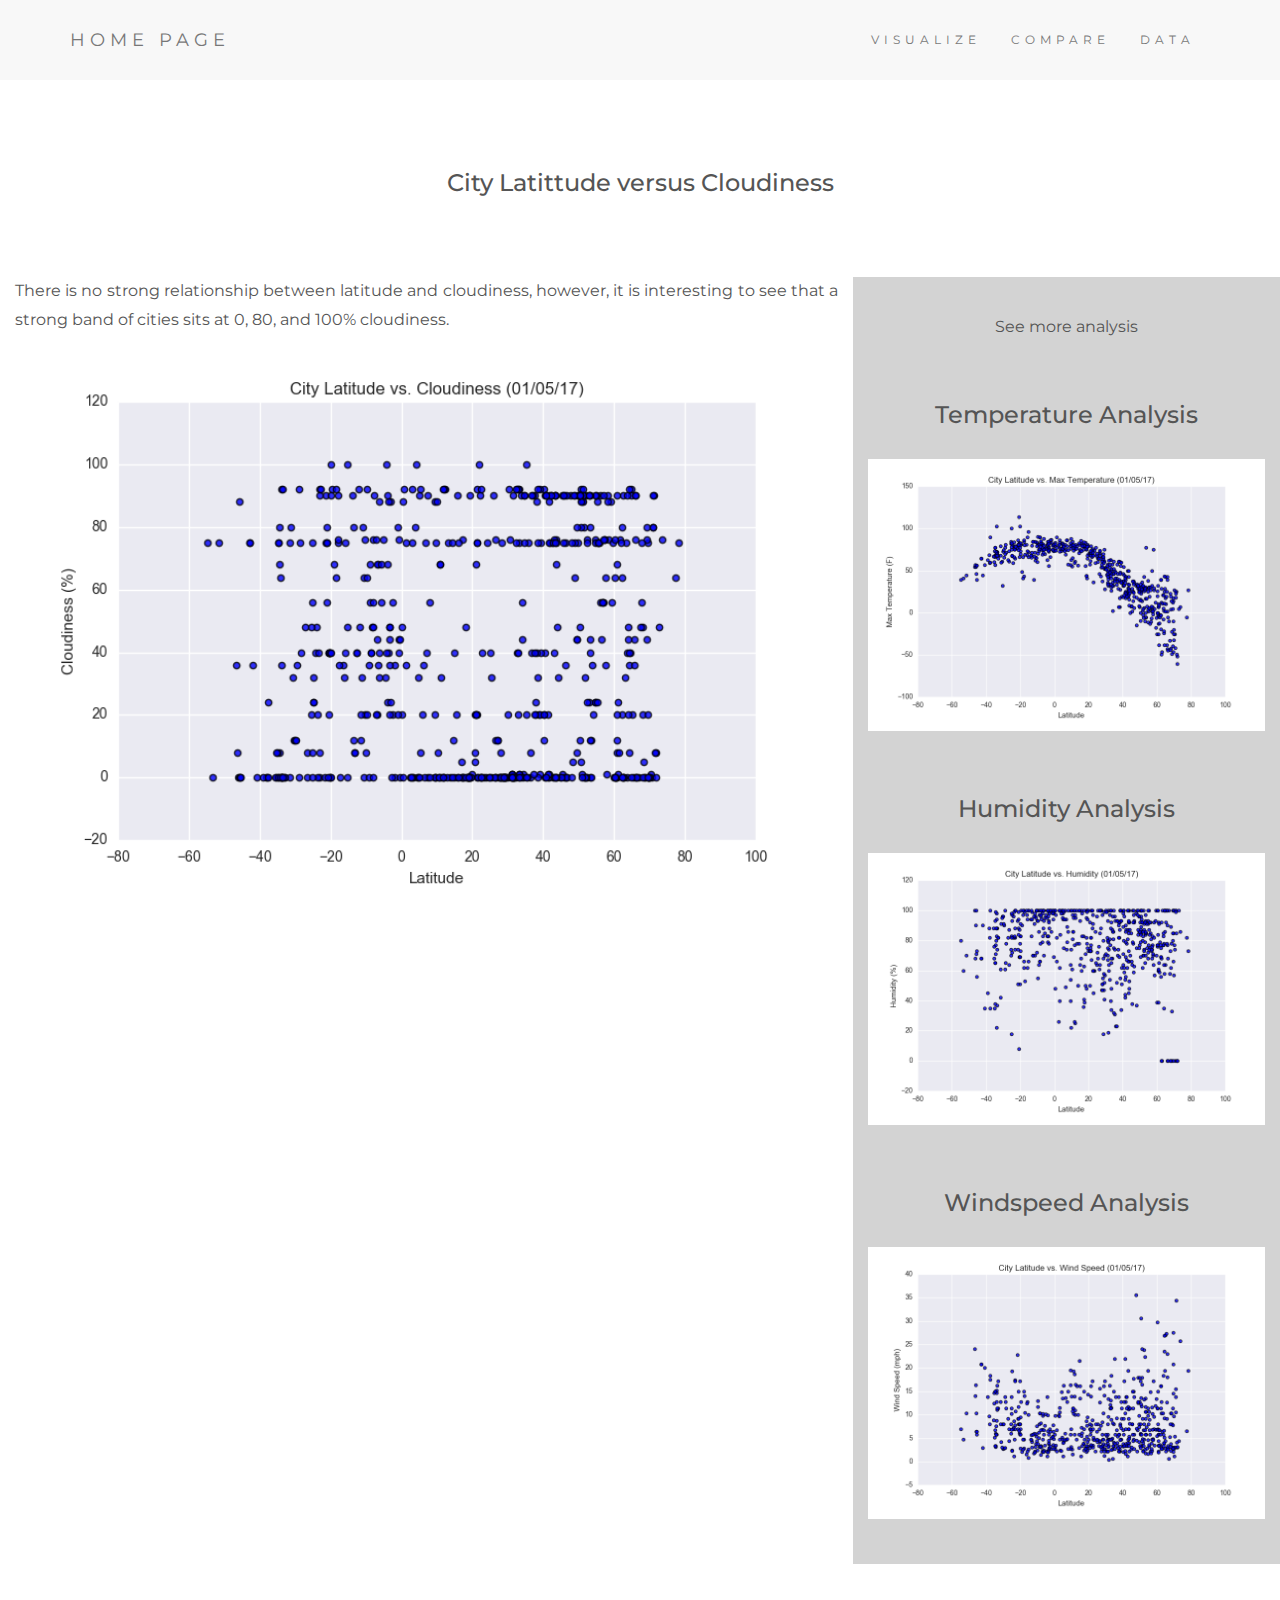
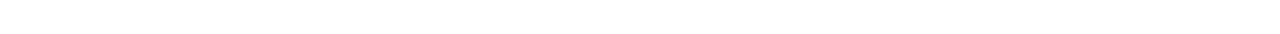
<file: pages/cloudiness.html>
<!DOCTYPE html>
<html lang="en">
<head>
  <title>Bootstrap Theme Simply Me</title>
  <meta charset="utf-8">
  <meta name="viewport" content="width=device-width, initial-scale=1">
  <link rel="stylesheet" href="https://maxcdn.bootstrapcdn.com/bootstrap/3.4.1/css/bootstrap.min.css">
  <link href="https://fonts.googleapis.com/css?family=Montserrat" rel="stylesheet">
  <script src="https://ajax.googleapis.com/ajax/libs/jquery/3.4.1/jquery.min.js"></script>
  <script src="https://maxcdn.bootstrapcdn.com/bootstrap/3.4.1/js/bootstrap.min.js"></script>
  <link rel="stylesheet" href="../css/styles.css">

</head>
<body>

        <nav class="navbar navbar-default">
                <div class="container">
                  <div class="navbar-header">
                    <button type="button" class="navbar-toggle" data-toggle="collapse" data-target="#myNavbar">
                      <span class="icon-bar"></span>
                      <span class="icon-bar"></span>
                      <span class="icon-bar"></span>                        
                    </button>
                    <a class="navbar-brand" href="index.html">HOME PAGE</a>
                  </div>
                  <div class="collapse navbar-collapse" id="myNavbar">
                    <ul class="nav navbar-nav navbar-right">
                      <li><a href="visualize.html">VISUALIZE</a></li>
                      <li><a href="compare.html">COMPARE</a></li>
                      <li><a href="data.html">DATA</a></li>
                    </ul>
                  </div>
                </div>
              </nav>


<div class="container-fluid bg-3 text-center">    
        <h3 class="margin">City Latittude versus Cloudiness</h3>
        <br>
        
        <div class="row">
          <div class="col-sm-8">
                <p>
                        There is no strong relationship between latitude and cloudiness, however, it is interesting to see that a strong band of cities sits at 0, 80, and 100% cloudiness.
                </p>
                <img src="../Resources/assets/images/Fig3.png" class="img-responsive margin" style="width:100%" alt="Lat vs Cloudiness">      
                        
                        
          </div>
          
          <div class="col-sm-4 side-bg">
            <div clas="row">
                <p class = "sidetext">See more analysis</p>
                <h3 class = "sidetext"> Temperature Analysis</h3>
                <a href="temperature.html">
                    
                    <img src="../Resources/assets/images/Fig1.png" class="img-responsive margin" style="width:100%" alt="Lat vs Temp">    
                </a>
            </div>

         
            <div clas="row">
                    <h3 class = "sidetext"> Humidity Analysis</h3>
                        <a href="humidity.html">
                                <img src="../Resources/assets/images/Fig2.png" class="img-responsive margin" style="width:100%" alt="Lat vs Humidity">    
                                </a></div>
                    
        
                    <div clas="row">
                            <h3 class = "sidetext"> Windspeed Analysis</h3>
                                <img src="../Resources/assets/images/Fig4.png" class="img-responsive margin" style="width:100%" alt="Lat vs Wind">
                            </a>
            </div></div>
    </div>    
           
    </div>

      






</body>
</html>
</file>
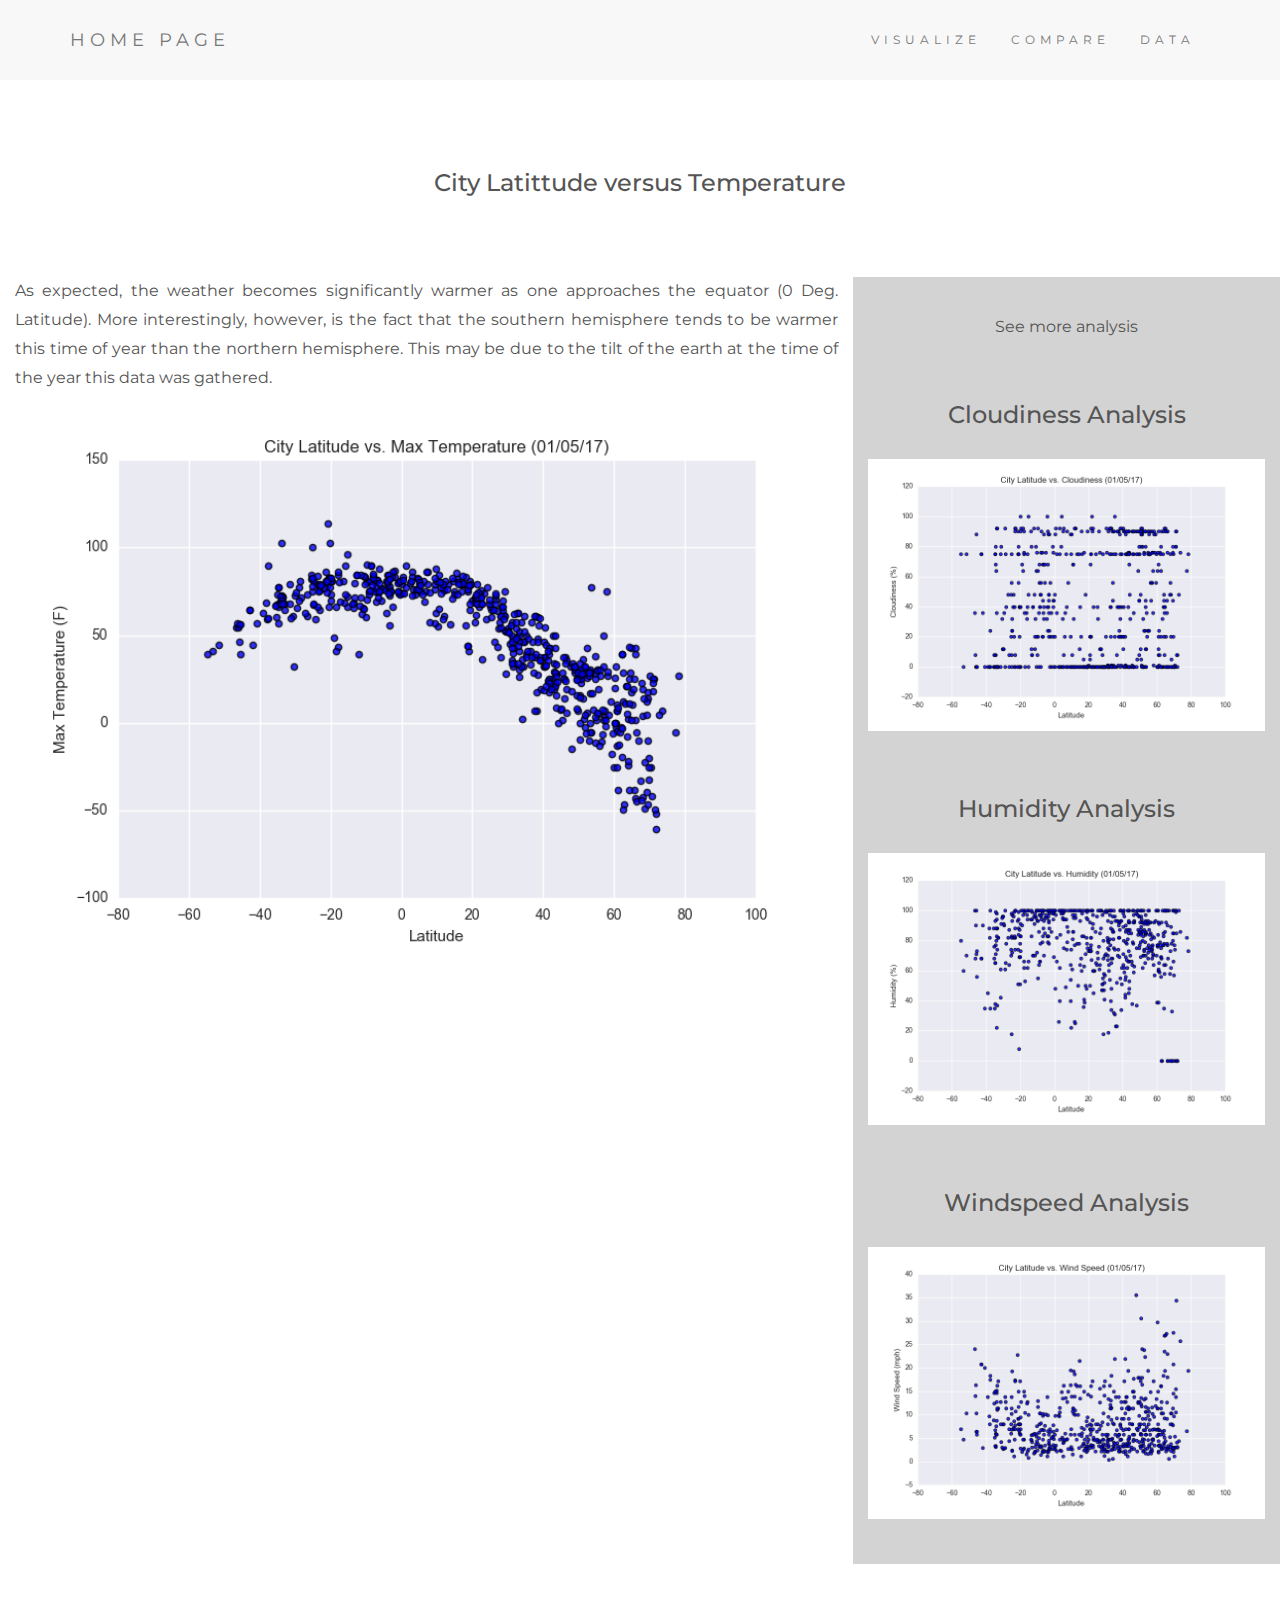
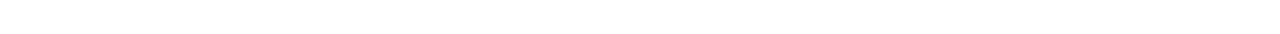
<file: pages/compare.html>
<!DOCTYPE html>
<html lang="en">
<head>
  <title>Bootstrap Theme Simply Me</title>
  <meta charset="utf-8">
  <meta name="viewport" content="width=device-width, initial-scale=1">
  <link rel="stylesheet" href="https://maxcdn.bootstrapcdn.com/bootstrap/3.4.1/css/bootstrap.min.css">
  <link href="https://fonts.googleapis.com/css?family=Montserrat" rel="stylesheet">
  <script src="https://ajax.googleapis.com/ajax/libs/jquery/3.4.1/jquery.min.js"></script>
  <script src="https://maxcdn.bootstrapcdn.com/bootstrap/3.4.1/js/bootstrap.min.js"></script>
  <link rel="stylesheet" href="../css/styles.css">

</head>
<body>

        <nav class="navbar navbar-default">
                <div class="container">
                  <div class="navbar-header">
                    <button type="button" class="navbar-toggle" data-toggle="collapse" data-target="#myNavbar">
                      <span class="icon-bar"></span>
                      <span class="icon-bar"></span>
                      <span class="icon-bar"></span>                        
                    </button>
                    <a class="navbar-brand" href="index.html">HOME PAGE</a>
                  </div>
                  <div class="collapse navbar-collapse" id="myNavbar">
                    <ul class="nav navbar-nav navbar-right">
                      <li><a href="visualize.html">VISUALIZE</a></li>
                      <li><a href="compare.html">COMPARE</a></li>
                      <li><a href="data.html">DATA</a></li>
                    </ul>
                  </div>
                </div>
              </nav>


<div class="container-fluid bg-3 text-center">    
        <h3 class="margin">City Latittude versus Temperature</h3>
        <br>
        
        <div class="row">
          <div class="col-sm-8">
                <p>
                        As expected, the weather becomes significantly warmer as one approaches the equator (0 Deg. Latitude). More interestingly, however, is the fact that the southern hemisphere tends to be warmer this time of year than the northern hemisphere. This may be due to the tilt of the earth at the time of the year this data was gathered.
                        </p>
                        <img src="../Resources/assets/images/Fig1.png" class="img-responsive margin" style="width:100%" alt="Lat vs Temp">
                        
          </div>
          
          <div class="col-sm-4 side-bg">
            <div clas="row">
                <p class = "sidetext">See more analysis</p>
                <h3 class = "sidetext"> Cloudiness Analysis</h3>
                <a href="cloudiness.html">
                    <img src="../Resources/assets/images/Fig3.png" class="img-responsive margin" style="width:100%" alt="Lat vs Cloudiness">
                    </a>
            </div>

         
            <div clas="row">
                    <h3 class = "sidetext"> Humidity Analysis</h3>
                        <a href="humidity.html">
                                <img src="../Resources/assets/images/Fig2.png" class="img-responsive margin" style="width:100%" alt="Lat vs Humidity">    
                                </a></div>
                    
        
                    <div clas="row">
                            <h3 class = "sidetext"> Windspeed Analysis</h3>
                                <img src="../Resources/assets/images/Fig4.png" class="img-responsive margin" style="width:100%" alt="Lat vs Wind">
                            </a>
            </div></div>
    </div>    
           
    </div>

      






</body>
</html>
</file>
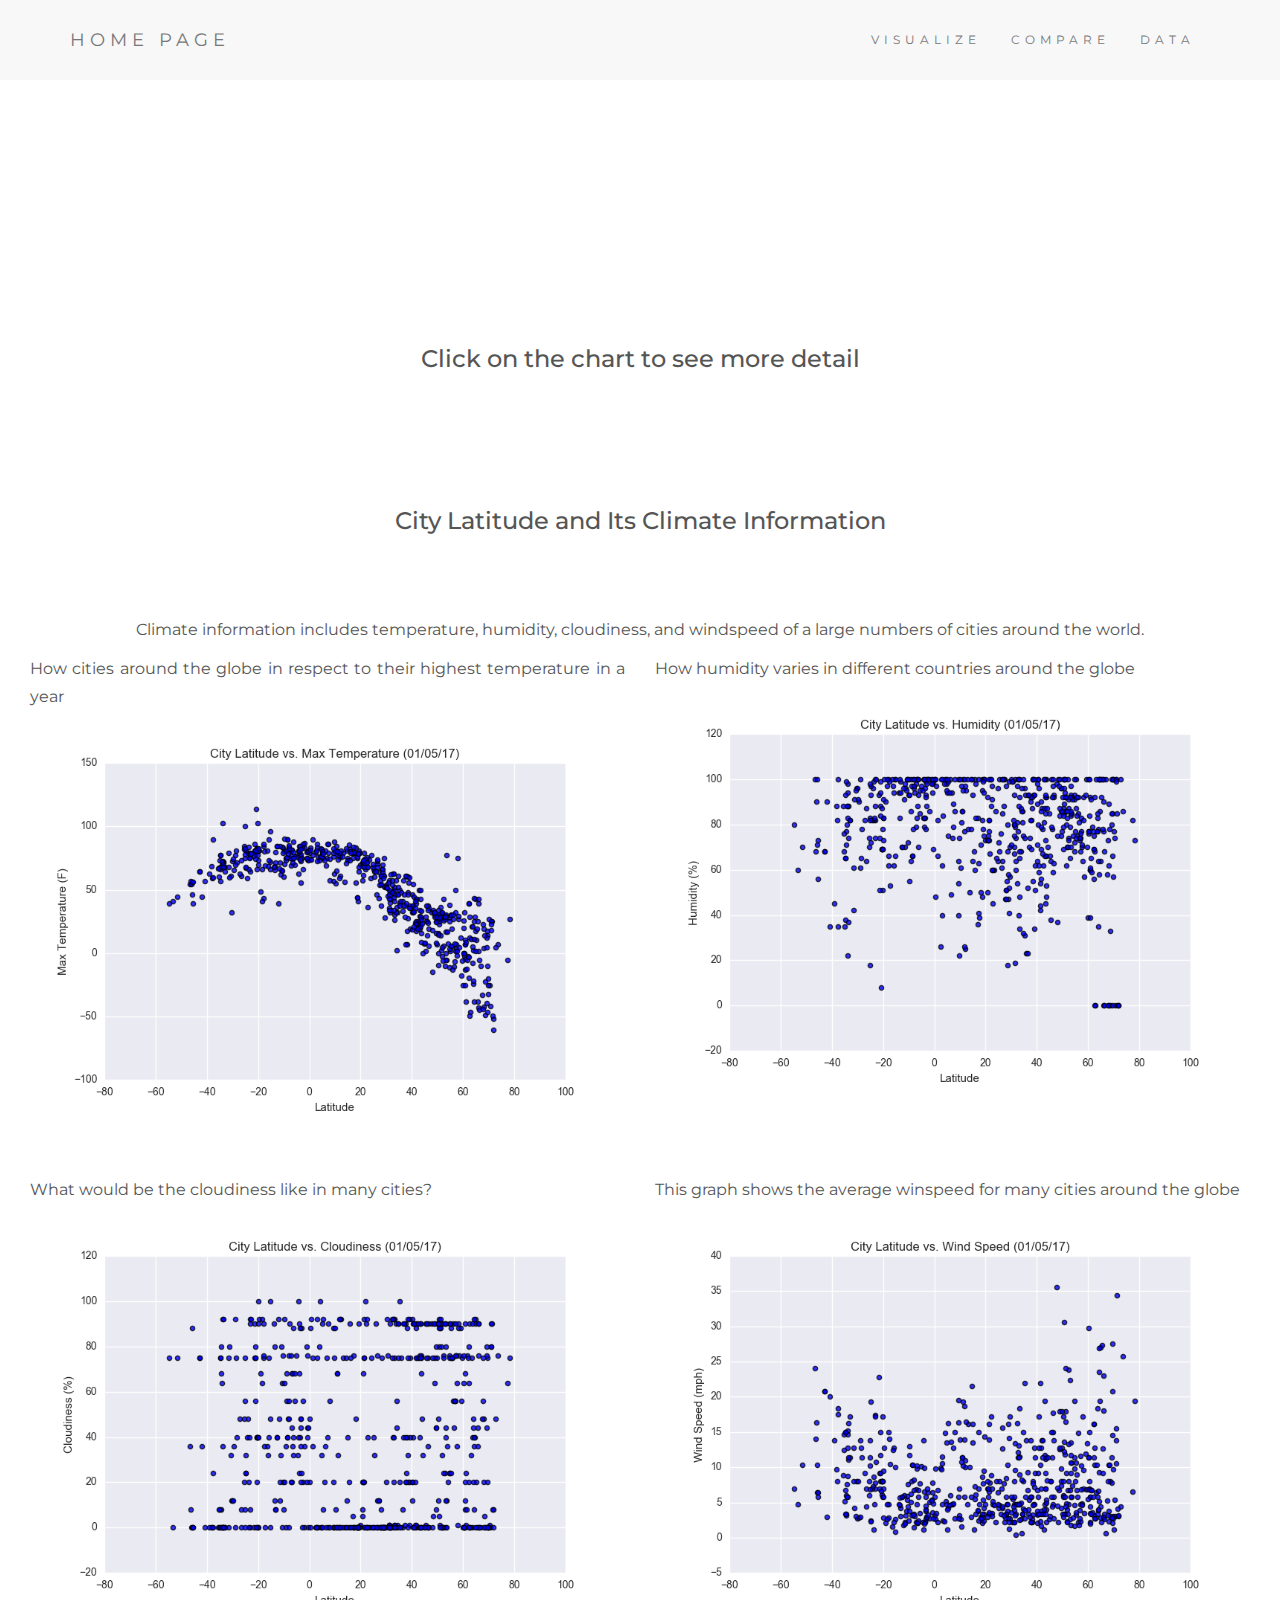
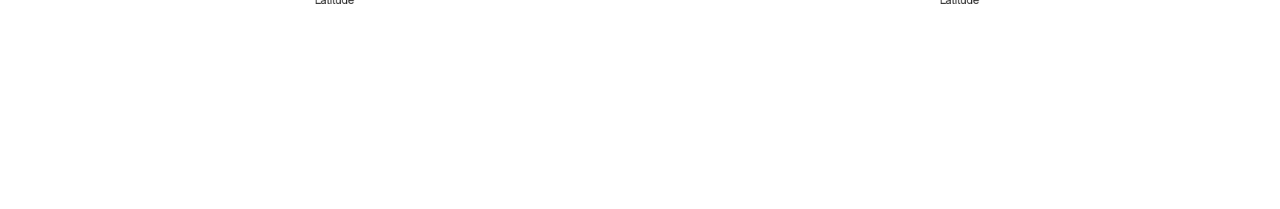
<file: pages/data.html>
<!DOCTYPE html>
<html lang="en">
<head>
  <title>Bootstrap Theme Simply Me</title>
  <meta charset="utf-8">
  <meta name="viewport" content="width=device-width, initial-scale=1">
  <link rel="stylesheet" href="https://maxcdn.bootstrapcdn.com/bootstrap/3.4.1/css/bootstrap.min.css">
  <link href="https://fonts.googleapis.com/css?family=Montserrat" rel="stylesheet">
  <script src="https://ajax.googleapis.com/ajax/libs/jquery/3.4.1/jquery.min.js"></script>
  <script src="https://maxcdn.bootstrapcdn.com/bootstrap/3.4.1/js/bootstrap.min.js"></script>
  <link rel="stylesheet" href="../css/styles.css">

</head>
<body>

        <nav class="navbar navbar-default">
                <div class="container">
                  <div class="navbar-header">
                    <button type="button" class="navbar-toggle" data-toggle="collapse" data-target="#myNavbar">
                      <span class="icon-bar"></span>
                      <span class="icon-bar"></span>
                      <span class="icon-bar"></span>                        
                    </button>
                    <a class="navbar-brand" href="index.html">HOME PAGE</a>
                  </div>
                  <div class="collapse navbar-collapse" id="myNavbar">
                    <ul class="nav navbar-nav navbar-right">
                      <li><a href="visualize.html">VISUALIZE</a></li>
                      <li><a href="compare.html">COMPARE</a></li>
                      <li><a href="data.html">DATA</a></li>
                    </ul>
                  </div>
                </div>
              </nav>


<div class="container-fluid bg-3 text-center">    
       <div class = "container-fluid bg-3 text-center">



       </div>

        </br>
        <h3>Click on the chart to see more detail</h3>
</br>

        <div class="container-fluid bg-3 text-center">    
        <h3 class="margin">City Latitude and Its Climate Information</h3><br>
        <p>Climate information includes temperature, humidity, cloudiness, and windspeed of a large numbers of cities around the world.</p>
        
        <div class="row">
          <div class="col-sm-6">
                <p>How cities around the globe in respect to their highest temperature in a year</p>
            <img src="../Resources/assets/images/Fig1.png" class="img-responsive margin" style="width:100%" alt="Lat vs Temp">
          </div>
          <div class="col-sm-6"> 
                <p>How humidity varies in different countries around the globe</p>
            <img src="../Resources/assets/images/Fig2.png" class="img-responsive margin" style="width:100%" alt="Lat vs Humidity">
          </div>
        </div>

        <div class="row">
          <div class="col-sm-6"> 
                <p>What would be the cloudiness like in many cities?</p>
            <img src="../Resources/assets/images/Fig3.png" class="img-responsive margin" style="width:100%" alt="Lat vs Cloudiness">
          </div>
          <div class="col-sm-6"> 
                <P>This graph shows the average winspeed for many cities around the globe</P>
                <img src="../Resources/assets/images/Fig4.png" class="img-responsive margin" style="width:100%" alt="Lat vs Wind">
            </div>
        </div>
    </div>
</div>
      
      


</body>
</html>
</file>
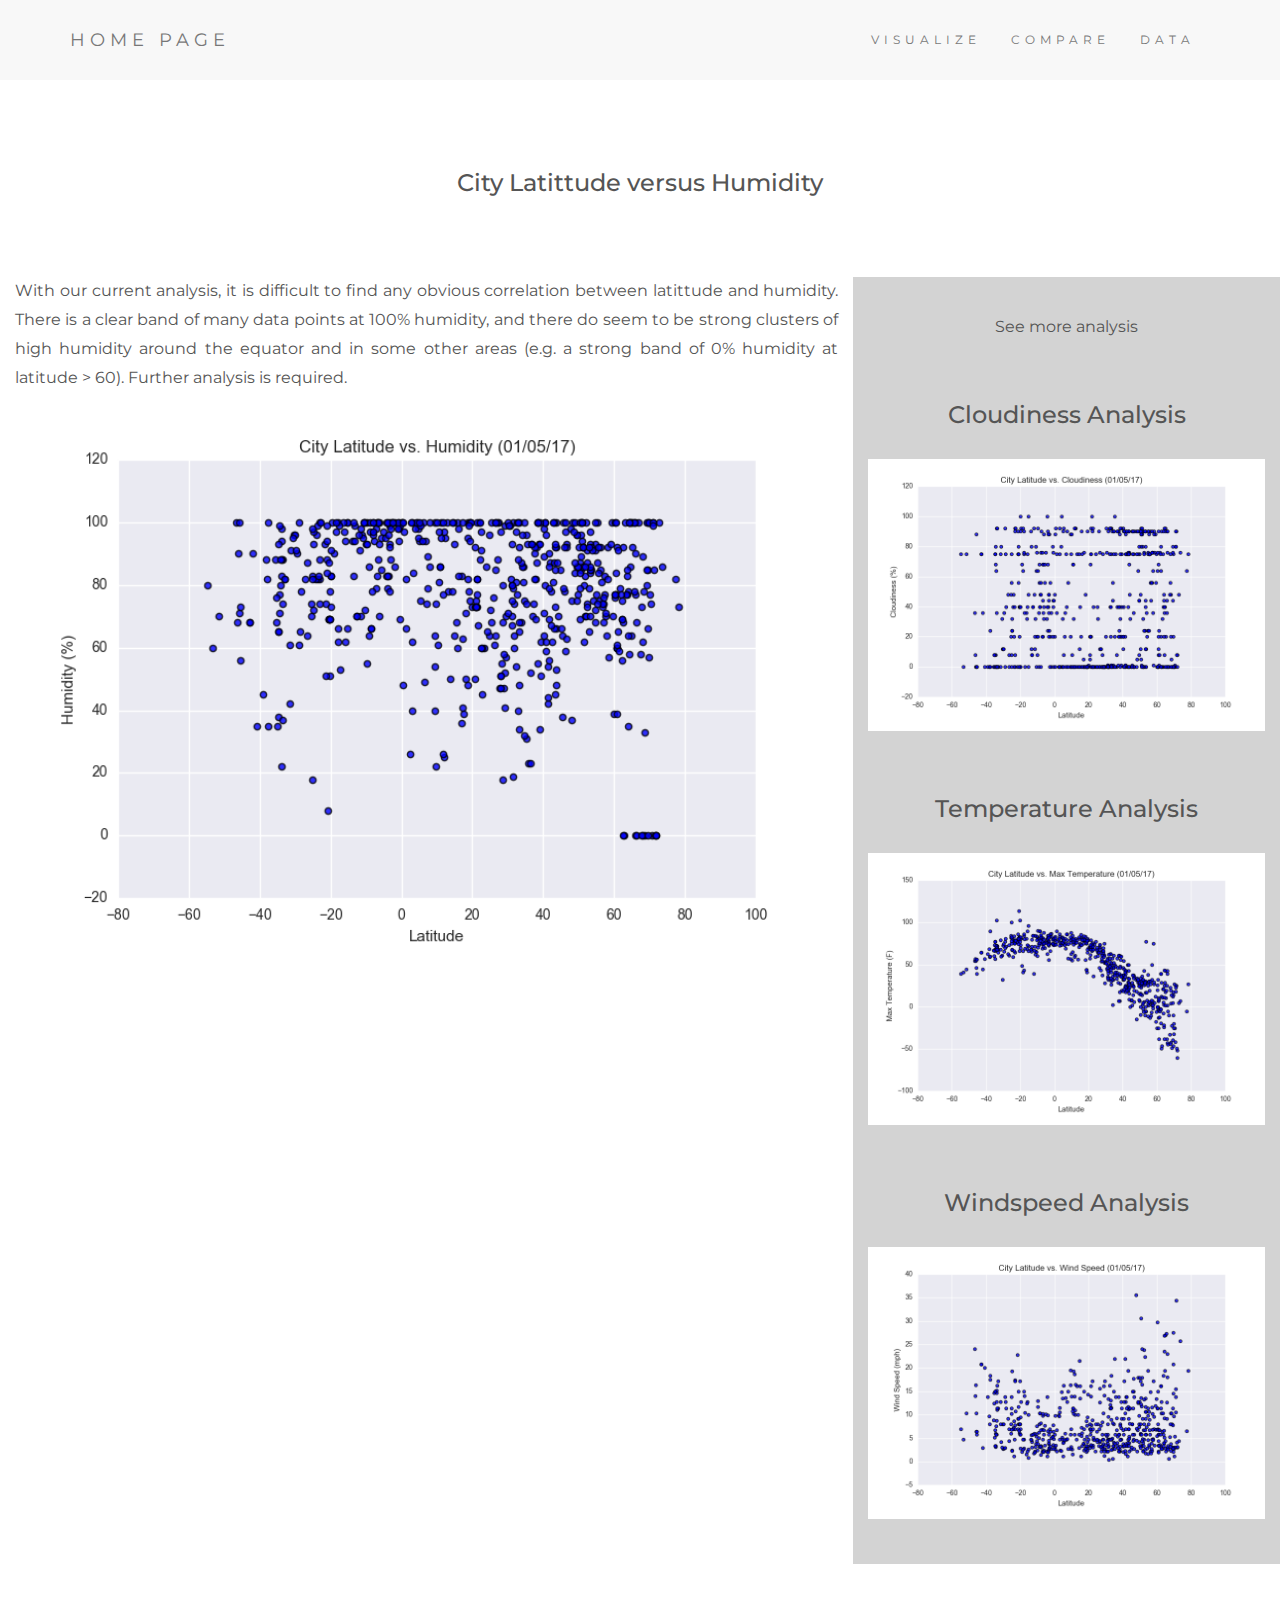
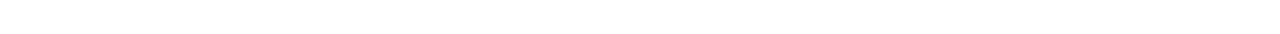
<file: pages/humidity.html>
<!DOCTYPE html>
<html lang="en">
<head>
  <title>Bootstrap Theme Simply Me</title>
  <meta charset="utf-8">
  <meta name="viewport" content="width=device-width, initial-scale=1">
  <link rel="stylesheet" href="https://maxcdn.bootstrapcdn.com/bootstrap/3.4.1/css/bootstrap.min.css">
  <link href="https://fonts.googleapis.com/css?family=Montserrat" rel="stylesheet">
  <script src="https://ajax.googleapis.com/ajax/libs/jquery/3.4.1/jquery.min.js"></script>
  <script src="https://maxcdn.bootstrapcdn.com/bootstrap/3.4.1/js/bootstrap.min.js"></script>
  <link rel="stylesheet" href="../css/styles.css">

</head>
<body>

        <nav class="navbar navbar-default">
                <div class="container">
                  <div class="navbar-header">
                    <button type="button" class="navbar-toggle" data-toggle="collapse" data-target="#myNavbar">
                      <span class="icon-bar"></span>
                      <span class="icon-bar"></span>
                      <span class="icon-bar"></span>                        
                    </button>
                    <a class="navbar-brand" href="index.html">HOME PAGE</a>
                  </div>
                  <div class="collapse navbar-collapse" id="myNavbar">
                    <ul class="nav navbar-nav navbar-right">
                      <li><a href="visualize.html">VISUALIZE</a></li>
                      <li><a href="compare.html">COMPARE</a></li>
                      <li><a href="data.html">DATA</a></li>
                    </ul>
                  </div>
                </div>
              </nav>


<div class="container-fluid bg-3 text-center">    
        <h3 class="margin">City Latittude versus Humidity</h3>
        <br>
        
        <div class="row">
          <div class="col-sm-8">
                <p>
                        With our current analysis, it is difficult to find any obvious correlation between latittude and humidity. There is a clear band of many data points at 100% humidity, and there do seem to be strong clusters of high humidity around the equator and in some other areas (e.g. a strong band of 0% humidity at latitude > 60). Further analysis is required.
                </p>
            <img src="../Resources/assets/images/Fig2.png" class="img-responsive margin" style="width:100%" alt="Lat vs Humidity">
          </div>
          
          <div class="col-sm-4 side-bg">
            <div clas="row">
                <p class = "sidetext">See more analysis</p>
                <h3 class = "sidetext"> Cloudiness Analysis</h3>
                <a href="cloudiness.html">
                    <img src="../Resources/assets/images/Fig3.png" class="img-responsive margin" style="width:100%" alt="Lat vs Cloudiness">
                    </a>
            </div>

         
            <div clas="row">
                    <h3 class = "sidetext"> Temperature Analysis</h3>
                        <a href="temperature.html">
                                <img src="../Resources/assets/images/Fig1.png" class="img-responsive margin" style="width:100%" alt="Lat vs Temp">
                                </a></div>
                    
        
                    <div clas="row">
                            <h3 class = "sidetext"> Windspeed Analysis</h3>
                                <img src="../Resources/assets/images/Fig4.png" class="img-responsive margin" style="width:100%" alt="Lat vs Wind">
                            </a>
            </div></div>
    </div>    
           
    </div>

      






</body>
</html>
</file>
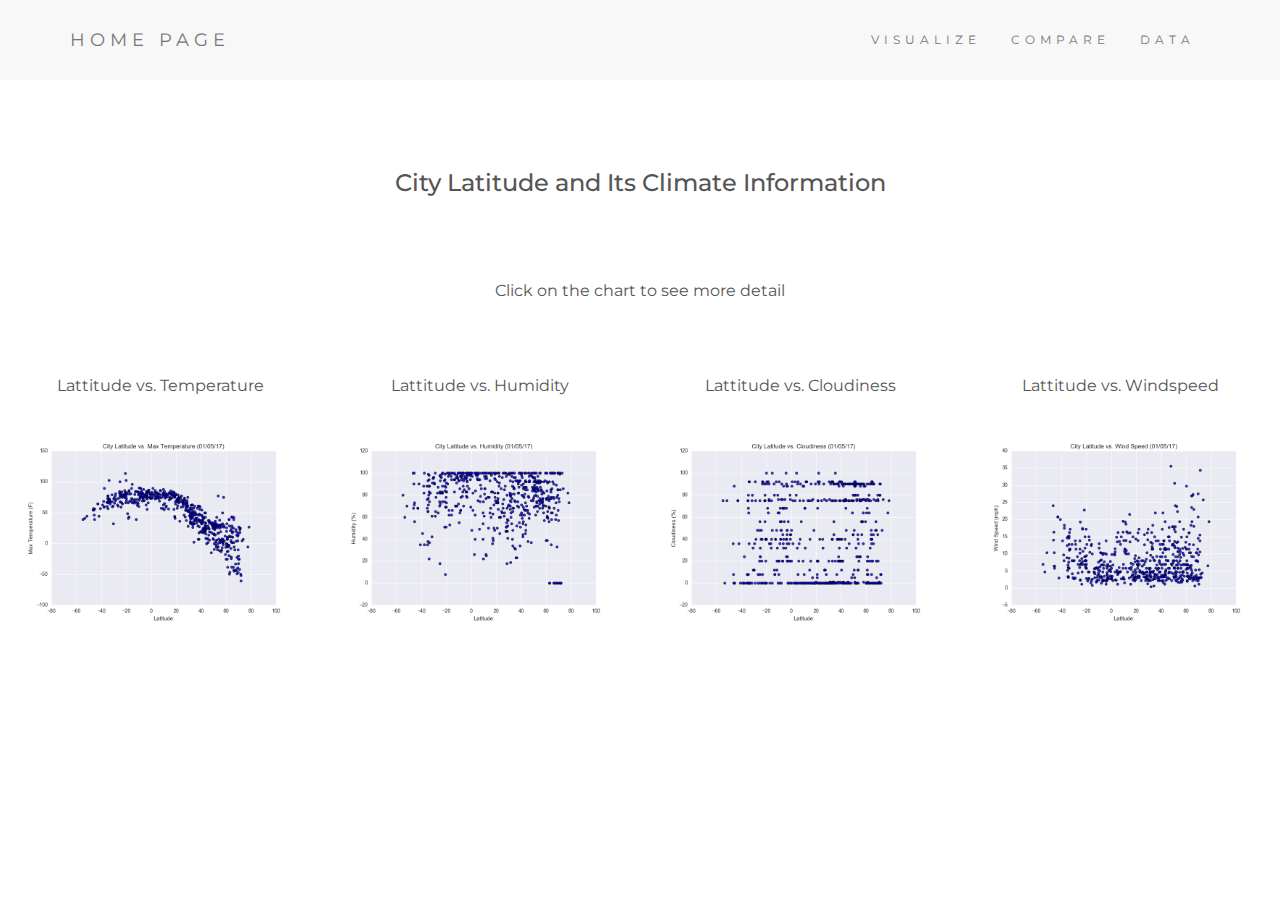
<file: pages/visualize.html>
<!DOCTYPE html>
<html lang="en">
<head>
  <title>Bootstrap Theme Simply Me</title>
  <meta charset="utf-8">
  <meta name="viewport" content="width=device-width, initial-scale=1">
  <link rel="stylesheet" href="https://maxcdn.bootstrapcdn.com/bootstrap/3.4.1/css/bootstrap.min.css">
  <link href="https://fonts.googleapis.com/css?family=Montserrat" rel="stylesheet">
  <script src="https://ajax.googleapis.com/ajax/libs/jquery/3.4.1/jquery.min.js"></script>
  <script src="https://maxcdn.bootstrapcdn.com/bootstrap/3.4.1/js/bootstrap.min.js"></script>
  <link rel="stylesheet" href="../css/styles.css">

</head>
<body>

        <nav class="navbar navbar-default">
                <div class="container">
                  <div class="navbar-header">
                    <button type="button" class="navbar-toggle" data-toggle="collapse" data-target="#myNavbar">
                      <span class="icon-bar"></span>
                      <span class="icon-bar"></span>
                      <span class="icon-bar"></span>                        
                    </button>
                    <a class="navbar-brand" href="index.html">HOME PAGE</a>
                  </div>
                  <div class="collapse navbar-collapse" id="myNavbar">
                    <ul class="nav navbar-nav navbar-right">
                      <li><a href="visualize.html">VISUALIZE</a></li>
                      <li><a href="compare.html">COMPARE</a></li>
                      <li><a href="data.html">DATA</a></li>
                    </ul>
                  </div>
                </div>
              </nav>


<div class="container-fluid bg-3 text-center">    
        <h3 class="margin">City Latitude and Its Climate Information</h3><br>
        <p>Click on the chart to see more detail</p>
</br>

        <div class="row">
          <div class="col-sm-3">
           <p class="sidetext">Lattitude vs. Temperature</p>
            <a href="temperature.html">
            <img src="../Resources/assets/images/Fig1.png" class="img-responsive margin" style="width:100%" alt="Lat vs Temp">
            </a></div>
          <div class="col-sm-3">
            <p class="sidetext">Lattitude vs. Humidity</p>
            <a href="humidity.html">
            <img src="../Resources/assets/images/Fig2.png" class="img-responsive margin" style="width:100%" alt="Lat vs Humidity">
            </a></div>
        
          <div class="col-sm-3"> 
            <p class="sidetext">Lattitude vs. Cloudiness</p>
            <a href="cloudiness.html">
            <img src="../Resources/assets/images/Fig3.png" class="img-responsive margin" style="width:100%" alt="Lat vs Cloudiness">
            </a></div>
          <div class="col-sm-3">
            <p class="sidetext">Lattitude vs. Windspeed</p>
                <a href="windspeed.html">
                <img src="../Resources/assets/images/Fig4.png" class="img-responsive margin" style="width:100%" alt="Lat vs Wind">
            </a></div>
        </div>
</div>
      
      


</body>
</html>
</file>
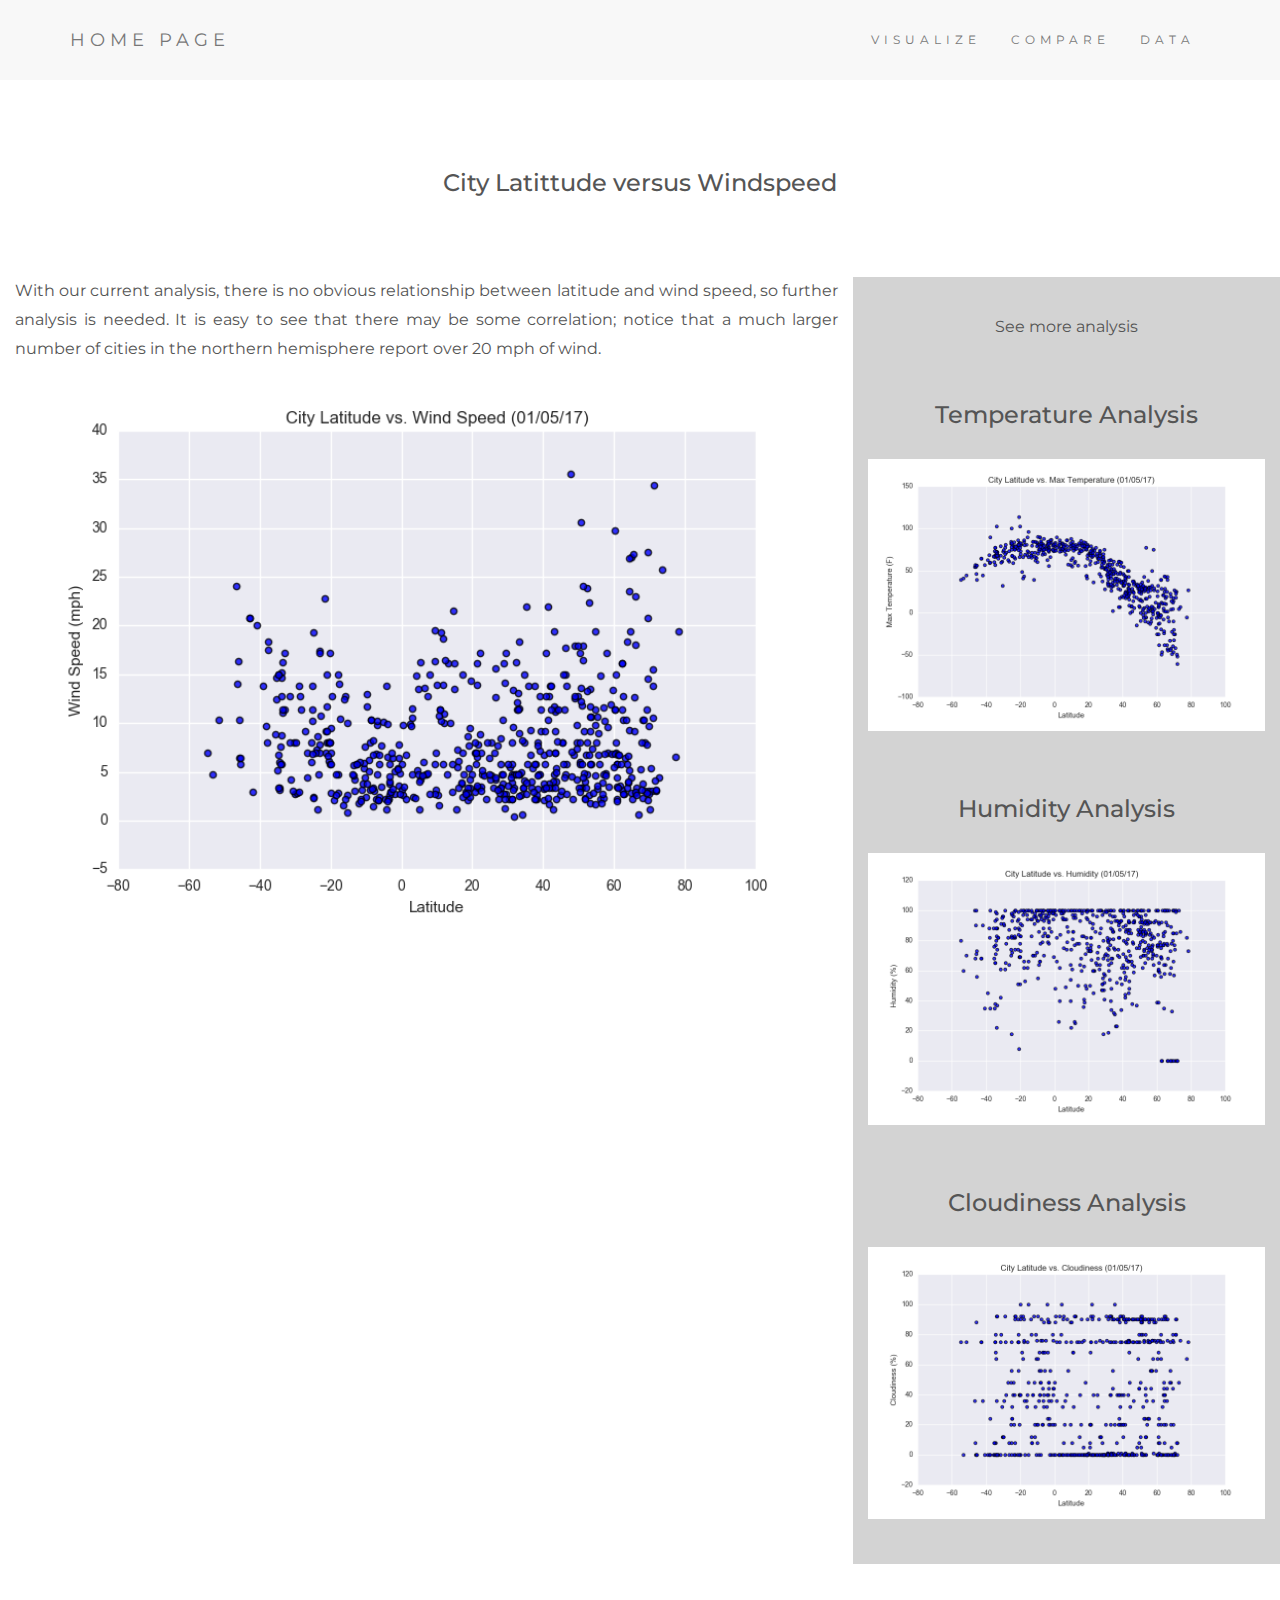
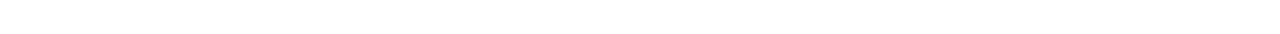
<file: pages/windspeed.html>
<!DOCTYPE html>
<html lang="en">
<head>
  <title>Bootstrap Theme Simply Me</title>
  <meta charset="utf-8">
  <meta name="viewport" content="width=device-width, initial-scale=1">
  <link rel="stylesheet" href="https://maxcdn.bootstrapcdn.com/bootstrap/3.4.1/css/bootstrap.min.css">
  <link href="https://fonts.googleapis.com/css?family=Montserrat" rel="stylesheet">
  <script src="https://ajax.googleapis.com/ajax/libs/jquery/3.4.1/jquery.min.js"></script>
  <script src="https://maxcdn.bootstrapcdn.com/bootstrap/3.4.1/js/bootstrap.min.js"></script>
  <link rel="stylesheet" href="../css/styles.css">

</head>
<body>

        <nav class="navbar navbar-default">
                <div class="container">
                  <div class="navbar-header">
                    <button type="button" class="navbar-toggle" data-toggle="collapse" data-target="#myNavbar">
                      <span class="icon-bar"></span>
                      <span class="icon-bar"></span>
                      <span class="icon-bar"></span>                        
                    </button>
                    <a class="navbar-brand" href="index.html">HOME PAGE</a>
                  </div>
                  <div class="collapse navbar-collapse" id="myNavbar">
                    <ul class="nav navbar-nav navbar-right">
                      <li><a href="visualize.html">VISUALIZE</a></li>
                      <li><a href="compare.html">COMPARE</a></li>
                      <li><a href="data.html">DATA</a></li>
                    </ul>
                  </div>
                </div>
              </nav>


<div class="container-fluid bg-3 text-center">    
        <h3 class="margin">City Latittude versus Windspeed</h3>
        <br>
        
        <div class="row">
          <div class="col-sm-8">
                <p>
                        With our current analysis, there is no obvious relationship between latitude and wind speed, so further analysis is needed. It is easy to see that there may be some correlation; notice that a much larger number of cities in the northern hemisphere report over 20 mph of wind.
                </p>
                <img src="../Resources/assets/images/Fig4.png" class="img-responsive margin" style="width:100%" alt="Lat vs Wind">
                
                        
                        
          </div>
          
          <div class="col-sm-4 side-bg">
            <div clas="row">
                <p class = "sidetext">See more analysis</p>
                <h3 class = "sidetext"> Temperature Analysis</h3>
                <a href="temperature.html">
                    
                    <img src="../Resources/assets/images/Fig1.png" class="img-responsive margin" style="width:100%" alt="Lat vs Temp">    
                </a>
            </div>

         
            <div clas="row">
                    <h3 class = "sidetext"> Humidity Analysis</h3>
                        <a href="humidity.html">
                                <img src="../Resources/assets/images/Fig2.png" class="img-responsive margin" style="width:100%" alt="Lat vs Humidity">    
                                </a></div>
                    
        
                    <div clas="row">
                            <h3 class = "sidetext"> Cloudiness Analysis</h3>
                            <img src="../Resources/assets/images/Fig3.png" class="img-responsive margin" style="width:100%" alt="Lat vs Cloudiness">      
                            </a>
            </div></div>
    </div>    
           
    </div>

      






</body>
</html>
</file>
<file: css/styles.css>
.container-fluid {
    padding-top: 70px;
    padding-bottom: 70px;
  }

.bg-1 { 
    background-color: #1abc9c; /* Green */
    color: #ffffff;
  }
.bg-2 { 
    background-color: #474e5d; /* Dark Blue */
    color: #ffffff;
  }
.bg-3 { 
    background-color: #ffffff; /* White */
    color: #555555;
  }
.bg-4 { 
    background-color: #2f2f2f; /* Black Gray */
    color: #fff;
}
.sansserif {
    font-family: Arial, Helvetica, sans-serif;
  }

h3 { text-align: center;
}
h5 { text-align: center;
}
body {
    font: 20px Montserrat, sans-serif;
    line-height: 1.8;
    color: #f5f6f7;
  }

  p {font-size: 16px;}
  
.margin {margin-bottom: 45px;}

.bg-1 { 
    background-color: #1abc9c; /* Green */
    color: #ffffff;
  }

div {
    text-align: justify;
  }

table {
    font-family: arial, sans-serif;
    border-collapse: collapse;
    width: 100%;
  }
  
td, th {
    border: 1px solid #dddddd;
    text-align: left;
    padding: 8px;
  }
  
tr:nth-child(even) {
    background-color: #dddddd;
  }

.navbar {
    padding-top: 15px;
    padding-bottom: 15px;
    border: 0;
    border-radius: 0;
    margin-bottom: 0;
    font-size: 12px;
    letter-spacing: 5px;
  }
.navbar-nav  li a:hover {
    color: #1abc9c !important;
  }

.sidetext{
    position: relative;
    text-align: center;
    padding: 20px;
}

.side-bg { 
    background-color: #D3D3D3; /* light gray */
    color: #555555;
    background-size: cover;
    height: 100%;
    z-index: 1;
    top: 0;
    left: 0;
    overflow-x: hidden;
    padding-top: 16px;
}
</file>
